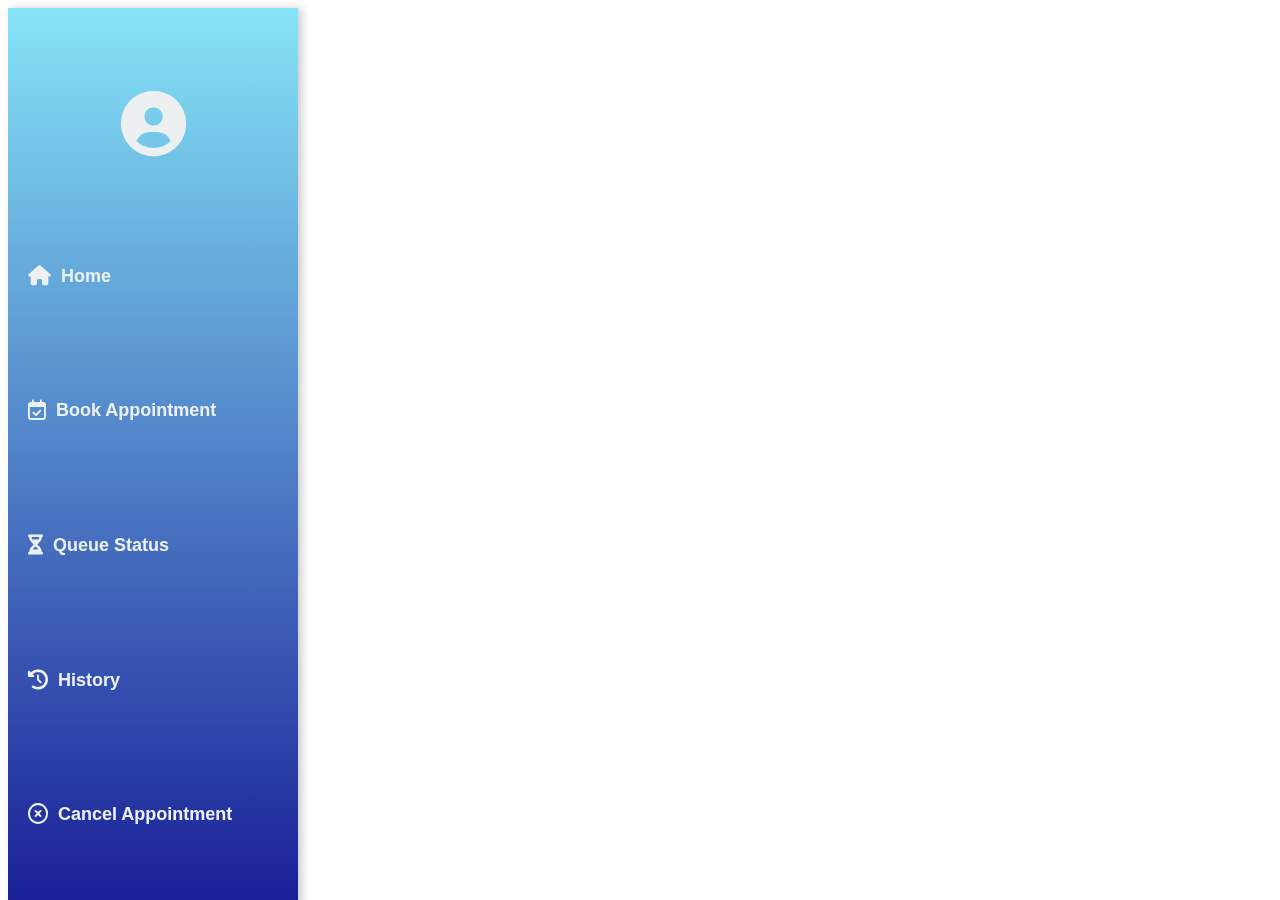
<file: Patient_Queue_Status/index.html>
<!DOCTYPE html>
<html lang="en">
<head>
    <meta charset="UTF-8">
    <meta name="viewport" content="width=device-width, initial-scale=1.0">
    <title>Sidebar with Icons</title>
    <link rel="stylesheet" href="style.css">
    <!-- Add Font Awesome link -->
    <link href="https://cdnjs.cloudflare.com/ajax/libs/font-awesome/6.0.0-beta3/css/all.min.css" rel="stylesheet">
</head>
<body>
    <div class="body-content">
    <div class="sidebar">
        <div class="profile-icon">
            <i class="fa-solid fa-circle-user"></i>
        </div>
        <ul class="sidebar-list">
            <li><a href="#home"><span class="icon">
                <i class="fa-solid fa-house"></i>
            </span> Home</a></li>
            <li><a href="#book-appointment"><span class="icon">
                <i class="fa-regular fa-calendar-check"></i>
            </span> Book Appointment</a></li>
            <li><a href="#queue-status"><span class="icon">
                <i class="fa-solid fa-hourglass-half"></i>
            </span> Queue Status</a></li>
            <li><a href="#history"><span class="icon">
                <i class="fa-solid fa-clock-rotate-left"></i>
            </span> History</a></li>
            <li><a href="#cancel-appointment"><span class="icon">
                <i class="fa-regular fa-circle-xmark"></i>
            </span> Cancel Appointment</a></li>
        </ul>
    </div>
    
</div>
</body>
</html>
</file>
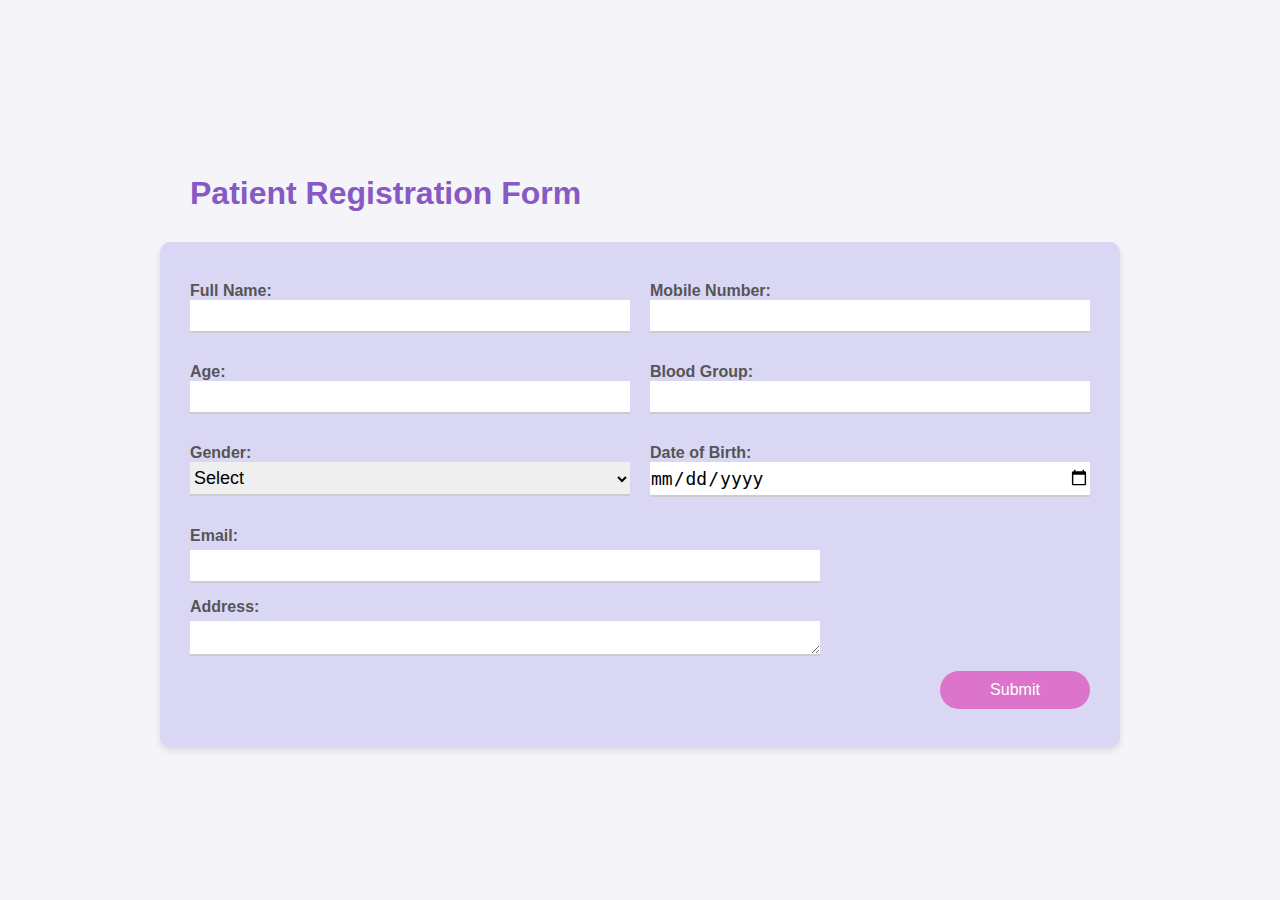
<file: QEase-Project/index.html>
<!DOCTYPE html>
<html lang="en">
<head>
  <meta charset="UTF-8">
  <meta name="viewport" content="width=device-width, initial-scale=1.0">
  <title>Patient Registration Form</title>
  <link rel="stylesheet" href="style.css">
</head>

<body> 
  <h1 class="form-title">Patient Registration Form</h1>
  <div class="form-container">
    <form action="#" method="POST">
      <div class="inline-fields">
        <div>
          <label for="name">Full Name:</label>
          <input type="text" id="name" name="name" required>
        </div>
        <div>
          <label for="mobile">Mobile Number:</label>
          <input type="tel" id="mobile" name="mobile" pattern="[0-9]{10}" required>
        </div>
      </div>

      <div class="inline-fields">
        <div>
          <label for="age">Age:</label>
          <input type="number" id="age" name="age" min="1" required>
        </div>
        <div>
          <label for="bloodgroup">Blood Group:</label>
          <input type="text" id="bloodgroup" name="bloodgroup" required>
        </div>
      </div>

      <div class="inline-fields">
        <div>
          <label for="gender">Gender:</label>
          <select id="gender" name="gender" required>
            <option value="">Select</option>
            <option value="Male">Male</option>
            <option value="Female">Female</option>
            <option value="Other">Other</option>
          </select>
        </div>
        <div>
          <label for="dob">Date of Birth:</label>
          <input type="date" id="dob" name="dob" required>
        </div>
      </div>

      <label for="email">Email:</label>
      <input type="email" id="email" name="email" required>

      <label for="address">Address:</label>
      <textarea id="address" name="address"required></textarea>

      <button type="submit">Submit</button>
    </form>
  </div>
</body>
</html>
</file>
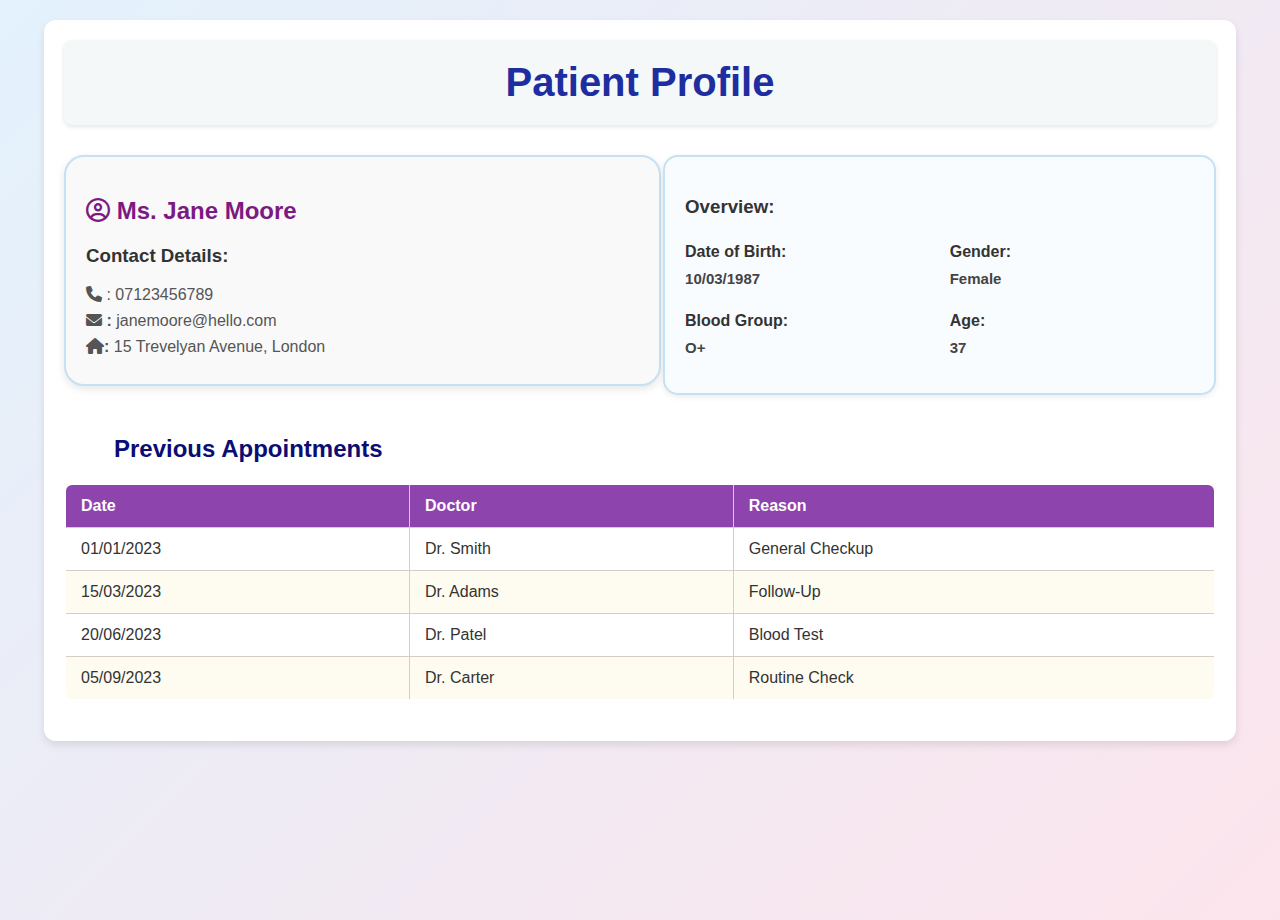
<file: QEase-Project/Patient Profile/index.html>
<!DOCTYPE html>
<html lang="en">
<head>
  <meta charset="UTF-8">
  <meta name="viewport" content="width=device-width, initial-scale=1.0">
  <title>Patient Profile</title>
  <link href="https://cdnjs.cloudflare.com/ajax/libs/font-awesome/6.0.0-beta3/css/all.min.css" rel="stylesheet">
  <link rel="stylesheet" href="style.css">
</head>
<body>
  <div class="profile-container">
    <!-- Header -->
    <header class="profile-header">
      <h1>Patient Profile</h1>
    </header>

    <!-- Profile Content -->
    <div class="profile-content">
      <!-- Left Section -->
      <div class="left-section">
        <div class="profile-card">
          <h2 style="color: rgb(124, 26, 131);"><span class="profile-icon"><i class="fa-regular fa-circle-user"></i></span> Ms. Jane Moore</h2>
          <div class="contact-details">
            <h3>Contact Details:</h3>
            <p><strong></strong><i class="fa-solid fa-phone"></i> :</strong> 07123456789</p>
            <p><strong><i class="fa-solid fa-envelope"></i> :</strong> janemoore@hello.com</p>
            <p><strong><i class="fa-solid fa-house"></i>:</strong> 15 Trevelyan Avenue, London</p>
          </div>
        </div>
      </div>

      <!-- Right Section -->
      <div class="right-section">
        <div class="overview">
          <h3>Overview:</h3>
          <div class="overview-row">
            <div class="overview-item">
              <p><strong>Date of Birth:</strong></p>
              <p class="overview-content">10/03/1987</p>
            </div>
            <div class="overview-item">
              <p><strong>Gender:</strong></p>
              <p class="overview-content">Female</p>
            </div>
          </div>
          <div class="overview-row">
            <div class="overview-item">
              <p><strong>Blood Group:</strong></p>
              <p class="overview-content">O+</p>
            </div>
            <div class="overview-item">
              <p><strong>Age:</strong></p>
              <p class="overview-content">37</p>
            </div>
          </div>
        </div>
      </div>
          
    </div>
    <!-- Previous Appointments -->
    <div class="previous-history">
      <h2 style="color: rgb(12, 12, 117);margin-left: 50px;;">Previous Appointments</h2>
      <table class="appointment-table">
        <thead>
          <tr>
            <th>Date</th>
            <th>Doctor</th>
            <th>Reason</th>
          </tr>
        </thead>
        <tbody>
          <tr>
            <td>01/01/2023</td>
            <td>Dr. Smith</td>
            <td>General Checkup</td>
          </tr>
          <tr class="alternate-row">
            <td>15/03/2023</td>
            <td>Dr. Adams</td>
            <td>Follow-Up</td>
          </tr>
          <tr>
            <td>20/06/2023</td>
            <td>Dr. Patel</td>
            <td>Blood Test</td>
          </tr>
          <tr class="alternate-row">
            <td>05/09/2023</td>
            <td>Dr. Carter</td>
            <td>Routine Check</td>
          </tr>
        </tbody>
      </table>
    </div>
    </div>
      </div>
    </div>
  </div>
</body>
</html>
</file>
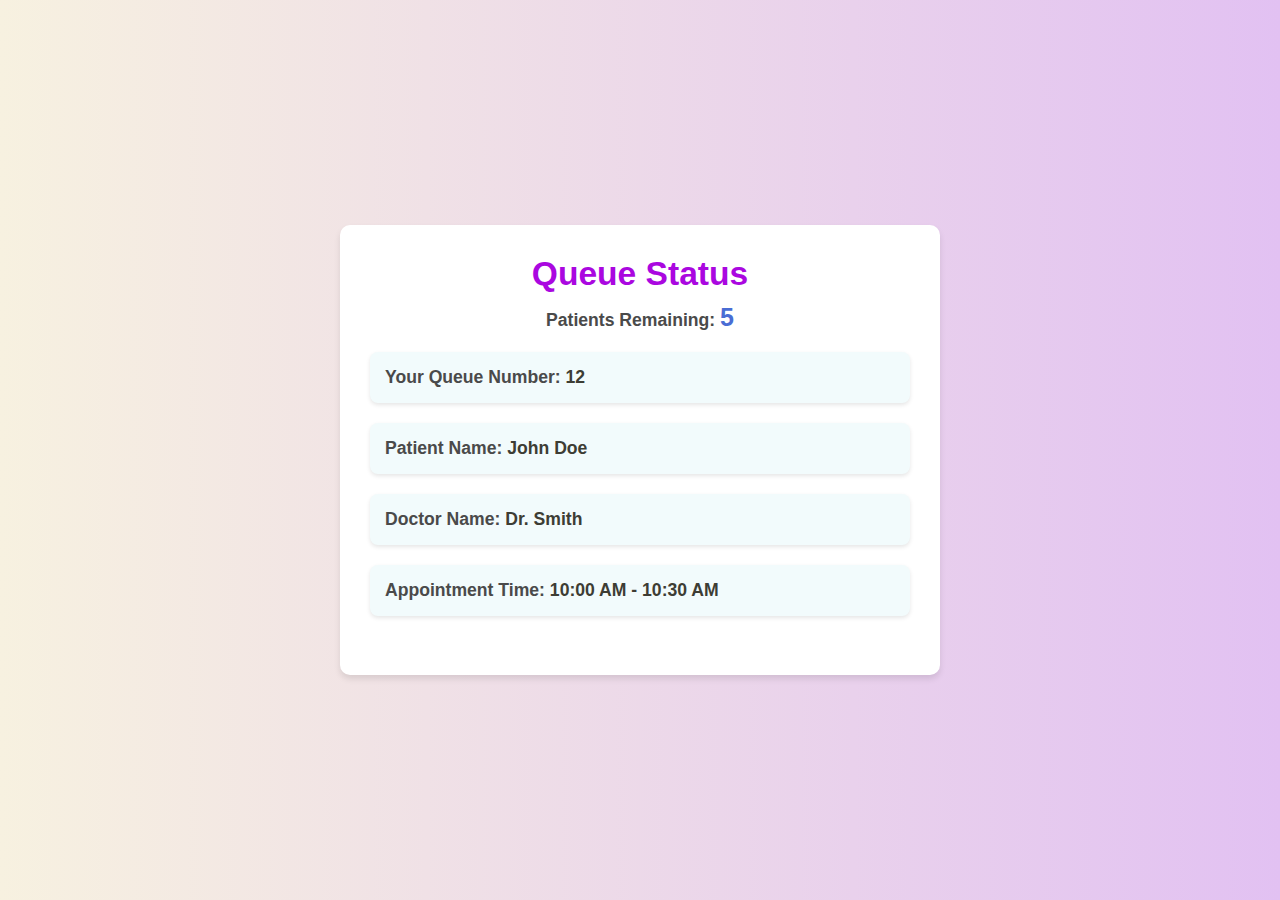
<file: QEase-Project/Queue Status/index.html>
<!DOCTYPE html>
<html lang="en">
<head>
  <meta charset="UTF-8">
  <meta name="viewport" content="width=device-width, initial-scale=1.0">
  <title>Queue Status</title>
  <link rel="stylesheet" href="style.css">
</head>
<body>
  <div class="queue-container">
    <div class="queue-header">
      <h2>Queue Status</h2>
      <p><strong>Patients Remaining:</strong> <span id="patients-remaining">5</span></p>
    </div>
    <div class="queue-details">
      <div class="detail-box">
        <p><strong>Your Queue Number:</strong> <span id="queue-number">12</span></p>
      </div>
      <div class="detail-box">
        <p><strong>Patient Name:</strong> <span id="patient-name">John Doe</span></p>
      </div>
      <div class="detail-box">
        <p><strong>Doctor Name:</strong> <span id="doctor-name">Dr. Smith</span></p>
      </div>
      <div class="detail-box">
        <p><strong>Appointment Time:</strong> <span id="appointment-time">10:00 AM - 10:30 AM</span></p>
      </div>
    </div>
  </div>
</body>
</html>
</file>
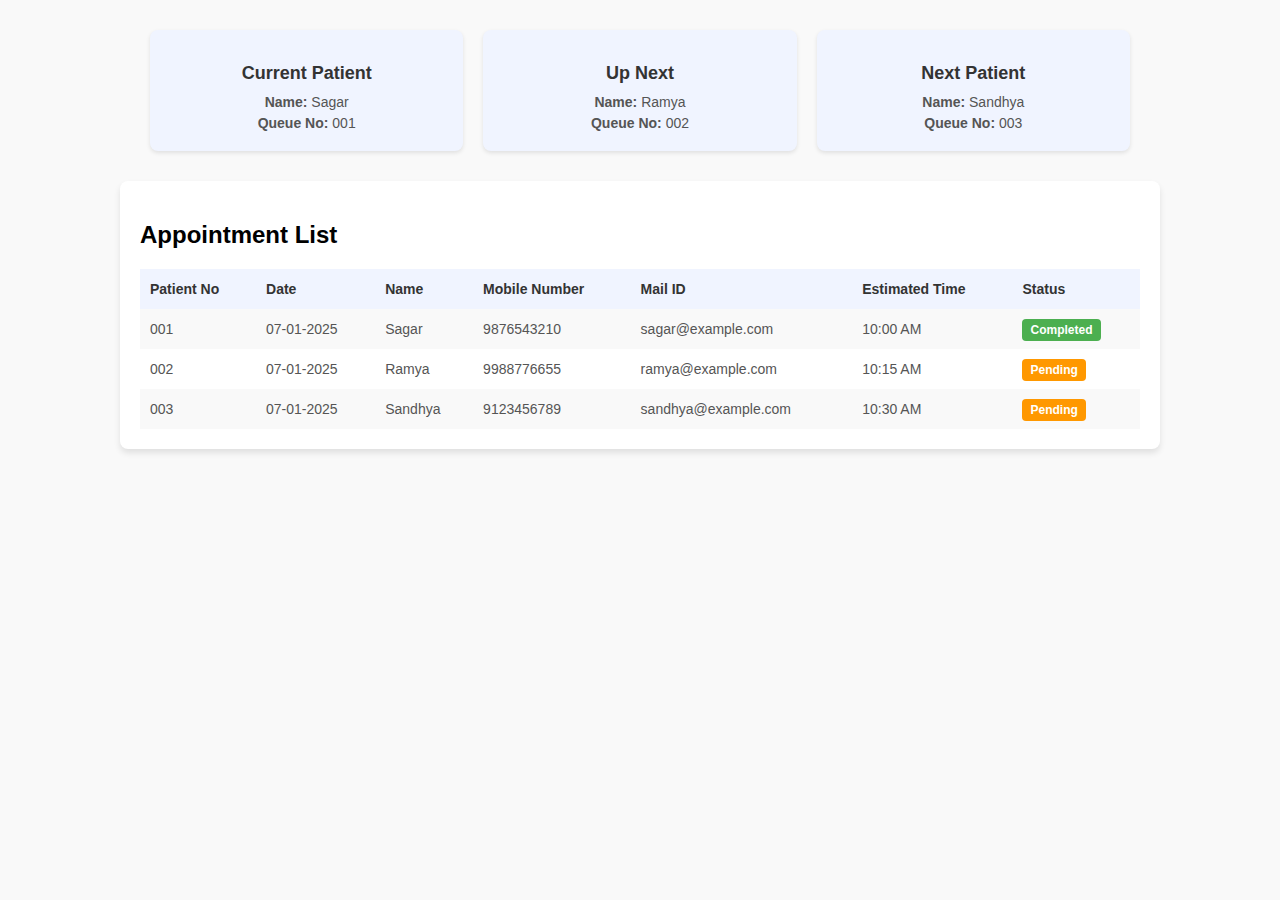
<file: QEase-Project/Appointments/Queue Display/index.html>
<!DOCTYPE html>

<html lang="en">
<head>
  <meta charset="UTF-8">
  <meta name="viewport" content="width=device-width, initial-scale=1.0">
  <title>Dynamic Appointment Queue</title>
  <link rel="stylesheet" href="style.css">
</head>
<body>
  <div class="queue-container">
    <!-- Current Patient -->
    <div class="queue-card" id="current-patient">
      <h3>Current Patient</h3>
      <p><strong>Name:</strong> -</p>
      <p><strong>Queue No:</strong> -</p>
    </div>
    
    <!-- Up Next -->
    <div class="queue-card" id="up-next-patient">
      <h3>Up Next</h3>
      <p><strong>Name:</strong> -</p>
      <p><strong>Queue No:</strong> -</p>
    </div>
    
    <!-- Next Patient -->
    <div class="queue-card" id="next-patient">
      <h3>Later</h3>
      <p><strong>Name:</strong> -</p>
      <p><strong>Queue No:</strong> -</p>
    </div>
  </div>

  <div class="container">
    <h2>Appointment List</h2>
    <table>
      <thead>
        <tr>
          <th>Patient No</th>
          <th>Date</th>
          <th>Name</th>
          <th>Mobile Number</th>
          <th>Mail ID</th>
          <th>Estimated Time</th>
          <th>Status</th>
        </tr>
      </thead>
      <tbody id="appointment-table">
        <!-- Dynamic content will be inserted here -->
      </tbody>
    </table>
  </div>

  <script>
    // Array of patient objects
    const appointments = [
      { 
        patientNo: "001", 
        date: "07-01-2025", 
        name: "Sagar", 
        mobile: "9876543210", 
        email: "sagar@example.com", 
        estimatedTime: "10:00 AM", 
        status: "Completed" 
      },
      { 
        patientNo: "002", 
        date: "07-01-2025", 
        name: "Ramya", 
        mobile: "9988776655", 
        email: "ramya@example.com", 
        estimatedTime: "10:15 AM", 
        status: "Pending" 
      },
      { 
        patientNo: "003", 
        date: "07-01-2025", 
        name: "Sandhya", 
        mobile: "9123456789", 
        email: "sandhya@example.com", 
        estimatedTime: "10:30 AM", 
        status: "Pending" 
      }
    ];

    // Dynamically populate the table
    const tableBody = document.getElementById("appointment-table");

    appointments.forEach((appointment) => {
      const row = document.createElement("tr");

      row.innerHTML = `
        <td>${appointment.patientNo}</td>
        <td>${appointment.date}</td>
        <td>${appointment.name}</td>
        <td>${appointment.mobile}</td>
        <td>${appointment.email}</td>
        <td>${appointment.estimatedTime}</td>
        <td><span class="status ${appointment.status.toLowerCase()}">${appointment.status}</span></td>
      `;

      tableBody.appendChild(row);
    });

    // Function to dynamically update current, up next, and next patients
    function updateQueue(appointments) {
      const currentPatient = document.getElementById("current-patient");
      const upNextPatient = document.getElementById("up-next-patient");
      const nextPatient = document.getElementById("next-patient");

      // Update Current Patient
      if (appointments[0]) {
        currentPatient.innerHTML = `
          <h3>Current Patient</h3>
          <p><strong>Name:</strong> ${appointments[0].name}</p>
          <p><strong>Queue No:</strong> ${appointments[0].patientNo}</p>
        `;
      }

      // Update Up Next
      if (appointments[1]) {
        upNextPatient.innerHTML = `
          <h3>Up Next</h3>
          <p><strong>Name:</strong> ${appointments[1].name}</p>
          <p><strong>Queue No:</strong> ${appointments[1].patientNo}</p>
        `;
      }

      // Update Next Patient
      if (appointments[2]) {
        nextPatient.innerHTML = `
          <h3>Next Patient</h3>
          <p><strong>Name:</strong> ${appointments[2].name}</p>
          <p><strong>Queue No:</strong> ${appointments[2].patientNo}</p>
        `;
      }
    }

    // Call the function to update the queue
    updateQueue(appointments);
  </script>
</body>
</html>
</file>
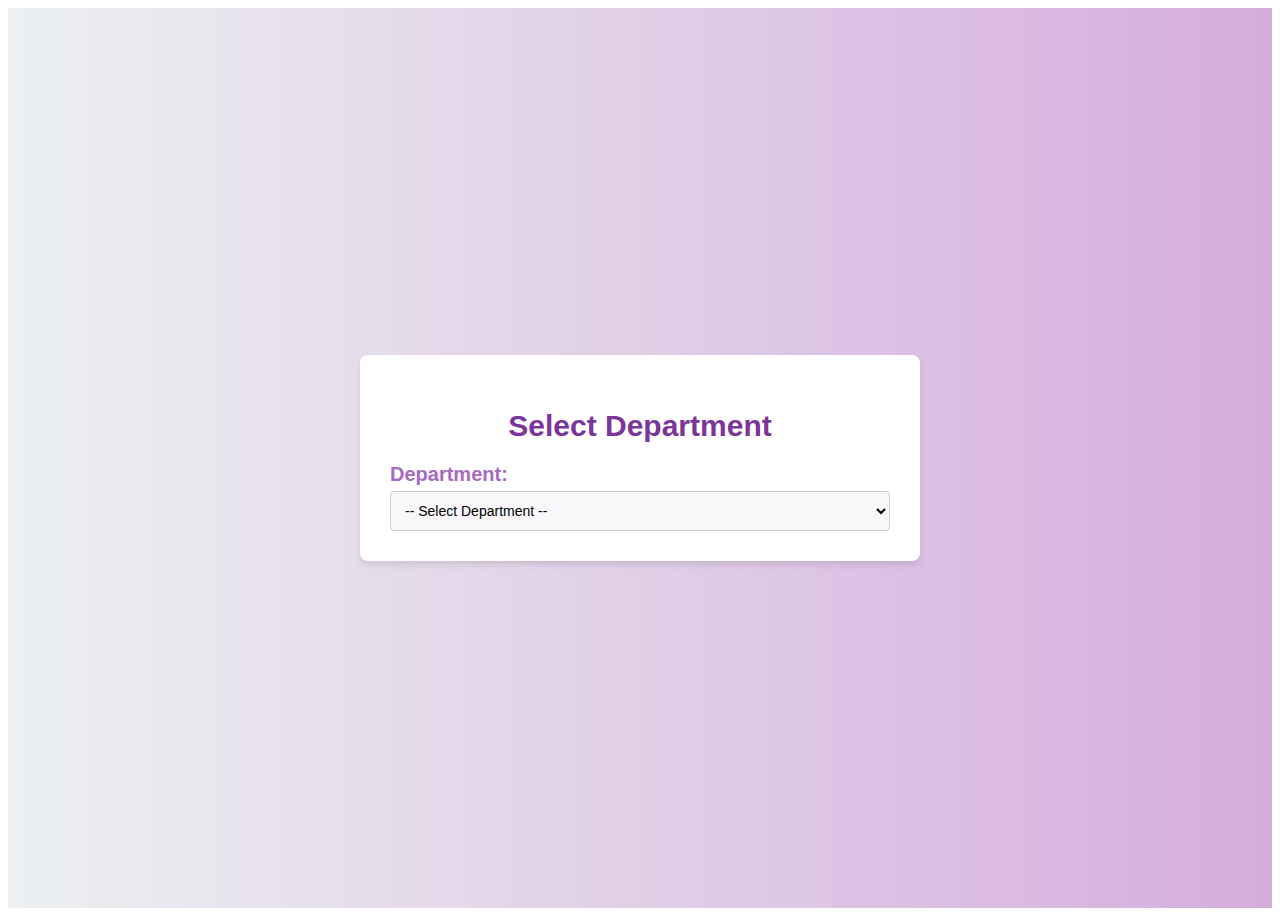
<file: QEase-Project/Appointments/Selecting department/index.html>
<!DOCTYPE html>
<html lang="en">
<head>
  <meta charset="UTF-8">
  <meta name="viewport" content="width=device-width, initial-scale=1.0">
  <title>Hospital Departments</title>
  <link rel="stylesheet" href="style.css">
</head>
<body>
    <div class ="overall">
  <div class="container">
    <h2>Select Department</h2>
    <label for="department">Department:</label>
    <select id="department" onchange="showDoctorSelection()">
      <option value="">-- Select Department --</option>
      <option value="cardiology">Cardiology</option>
      <option value="orthopedics">Orthopedics</option>
      <option value="pediatrics">Pediatrics</option>
      <option value="neurology">Neurology</option>
    </select>

    <!-- Second dropdown for doctors -->
    <div id="doctor-selection" class="hidden">
      <label for="doctors">Doctors:</label>
      <select id="doctors" onchange="enableProceedButton()">
        <option value="">-- Select Doctor --</option>
      </select>
    </div>

    <!-- Proceed button -->
    <button id="proceed-btn" class="hidden" onclick="proceed()">Proceed</button>
  </div>

  <script>
    function showDoctorSelection() {
      const doctorsByDepartment = {
        cardiology: ["Dr. John Smith", "Dr. Emily Davis", "Dr. Michael Brown"],
        orthopedics: ["Dr. Laura Wilson", "Dr. Robert Johnson", "Dr. Sarah Lee"],
        pediatrics: ["Dr. Anna Taylor", "Dr. Chris Green", "Dr. David White"],
        neurology: ["Dr. Sophia Clark", "Dr. James Martinez", "Dr. Olivia Hall"]
      };

      const department = document.getElementById("department").value;
      const doctorSelectionDiv = document.getElementById("doctor-selection");
      const doctorsDropdown = document.getElementById("doctors");
      const proceedBtn = document.getElementById("proceed-btn");

      // Reset doctors dropdown and proceed button
      doctorsDropdown.innerHTML = '<option value="">-- Select Doctor --</option>';
      proceedBtn.classList.add("hidden");

      // Populate doctors dropdown based on the selected department
      if (department) {
        const doctors = doctorsByDepartment[department];
        doctors.forEach(doctor => {
          const option = document.createElement("option");
          option.value = doctor;
          option.textContent = doctor;
          doctorsDropdown.appendChild(option);
        });

        // Show doctors dropdown
        doctorSelectionDiv.classList.remove("hidden");
      } else {
        doctorSelectionDiv.classList.add("hidden");
      }
    }

    function enableProceedButton() {
      const doctor = document.getElementById("doctors").value;
      const proceedBtn = document.getElementById("proceed-btn");

      if (doctor) {
        proceedBtn.classList.remove("hidden");
      } else {
        proceedBtn.classList.add("hidden");
      }
    }

    function proceed() {
      const department = document.getElementById("department").value;
      const doctor = document.getElementById("doctors").value;

      if (department && doctor) {
        alert(`You have selected:\nDepartment: ${department}\nDoctor: ${doctor}`);
      }
    }
  </script>
    </div>
</body>
</html>
</file>
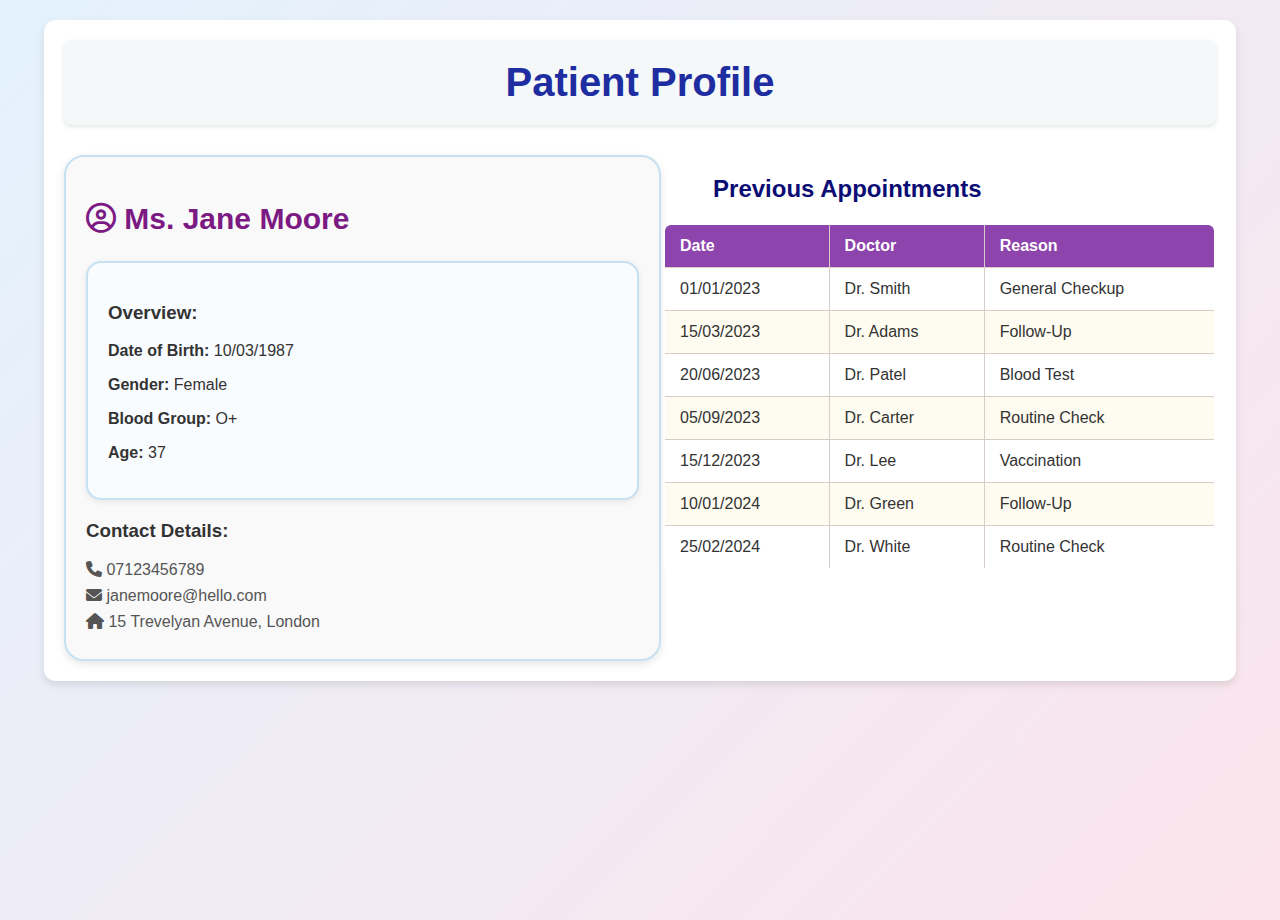
<file: QEase-Project/Patient Profile/index1.html>
<!DOCTYPE html>
<html lang="en">
<head>
  <meta charset="UTF-8">
  <meta name="viewport" content="width=device-width, initial-scale=1.0">
  <title>Patient Profile</title>
  <link href="https://cdnjs.cloudflare.com/ajax/libs/font-awesome/6.0.0-beta3/css/all.min.css" rel="stylesheet">
  <link rel="stylesheet" href="style.css">
</head>
<body>
  <div class="profile-container">
    <!-- Header -->
    <header class="profile-header">
      <h1>Patient Profile</h1>
    </header>

    <!-- Profile Content -->
    <div class="profile-content">
      <div class="left-section">
        <div class="profile-card">
          <h2 style="color: rgb(124, 26, 131); font-size: 30px;">
            <span class="profile-icon"><i class="fa-regular fa-circle-user"></i></span> Ms. Jane Moore
          </h2>
          <div class="profile-card-content">
            <!-- Overview -->
            <div class="overview">
              <h3>Overview:</h3>
              <p><strong>Date of Birth:</strong> 10/03/1987</p>
              <p><strong>Gender:</strong> Female</p>
              <p><strong>Blood Group:</strong> O+</p>
              <p><strong>Age:</strong> 37</p>
            </div>

            <!-- Contact Details -->
            <div class="contact-details">
              <h3>Contact Details:</h3>
              <p><i class="fa-solid fa-phone"></i> 07123456789</p>
              <p><i class="fa-solid fa-envelope"></i> janemoore@hello.com</p>
              <p><i class="fa-solid fa-house"></i> 15 Trevelyan Avenue, London</p>
            </div>
          </div>
        </div>
      </div>

      <!-- Right Section -->
      <div class="right-section">
        <h2 style="color: rgb(12, 12, 117); margin-left: 50px;">Previous Appointments</h2>
        <div class="table-container">
          <table class="appointment-table">
            <thead>
              <tr>
                <th>Date</th>
                <th>Doctor</th>
                <th>Reason</th>
              </tr>
            </thead>
            <tbody>
              <tr>
                <td>01/01/2023</td>
                <td>Dr. Smith</td>
                <td>General Checkup</td>
              </tr>
              <tr class="alternate-row">
                <td>15/03/2023</td>
                <td>Dr. Adams</td>
                <td>Follow-Up</td>
              </tr>
              <tr>
                <td>20/06/2023</td>
                <td>Dr. Patel</td>
                <td>Blood Test</td>
              </tr>
              <tr class="alternate-row">
                <td>05/09/2023</td>
                <td>Dr. Carter</td>
                <td>Routine Check</td>
              </tr>
              <tr>
                <td>15/12/2023</td>
                <td>Dr. Lee</td>
                <td>Vaccination</td>
              </tr>
              <tr class="alternate-row">
                <td>10/01/2024</td>
                <td>Dr. Green</td>
                <td>Follow-Up</td>
              </tr>
              <tr>
                <td>25/02/2024</td>
                <td>Dr. White</td>
                <td>Routine Check</td>
              </tr>
            </tbody>
          </table>
        </div>
      </div>
    </div>
  </div>
</body>
</html>
</file>
<file: QEase-Project/style.css>
body {
    font-family: Arial, sans-serif;
    background-color: #f4f4f9;
    margin: 0;
    padding: 0;
    display: flex;
    flex-direction: column;
    align-items: center;
    justify-content: center;
    height: 100vh; /* Ensures content is centered vertically */
}
  
.form-title {
    color: #8759c4;
    font-size: 32px;
    margin-bottom: 20px;
    text-align: left; /* Align the heading to the left */
    width: 100%; /* Makes heading span full width */
    max-width: 900px; /* Matches the form-container width */
}
  
.form-container {
    background-color: #dad7f5;
    padding: 30px 30px;
    padding-bottom: 15px;
    padding-top: 40px;
    border-radius: 10px;
    box-shadow: 0 4px 6px rgba(0, 0, 0, 0.1);
    max-width: 900px;
    width: 100%;
    height: 450px;
    margin-top: 10px;
}
  
form {
    display: flex;
    flex-direction: column;
}
  
label {
    margin-bottom: 5px;
    font-weight: bold;
    color: #555555;
} 
 

input,
textarea,
select {
    margin-bottom: 15px;
    padding: 5px 0;
    border: none;
    border-bottom: 2px solid #cccccc;
    outline: none;
    font-size: 18px;
    width: 100%; /* Make fields take full width below labels */
}

textarea {
    height: 23px;
    width: 70%; /* Make the textarea width consistent */
}

#email {
    width: 70%; /* Set the width of the email input field to 70% */
}

input:focus,
textarea:focus,
select:focus {
    border-bottom: 2px solid #7f3bd8;
}
  
.inline-fields {
    display: flex;
    justify-content: space-between;
    gap: 20px;
    margin-bottom: 15px;
}
  
.inline-fields div {
    flex: 1; /* Ensures fields share equal width */
}
  

button {
    background-color: #dc74cb;
    color: #ffffff;
    border: none;
    cursor: pointer;
    font-size: 16px;
    padding: 10px;
    border-radius: 25px;
    margin-left: auto;
    width: 150px; /* Fixed button width */
}
  
button:hover {
    background-color: #5f2aa3;
}
</file>
<file: QEase-Project/Patient Profile/style.css>
html, body {
    height: 100%;
    font-family: 'Poppins', Arial, sans-serif; /* Modern font */
    margin: 0;
    padding: 0;
    background: linear-gradient(135deg, #e3f2fd, #fce4ec); /* Subtle gradient background */
    color: #333;
    overflow-x: hidden; /* Prevent horizontal scrolling */
}

body {
    display: flex;
    flex-direction: column; /* Ensures header and content stack vertically */
    align-items: center;
    justify-content: border-box;
    padding-top: 20px; /* Prevents header from being cut off */
}

.profile-container {
    width: 90%; /* Takes up 90% of the viewport width */
    max-width: 1200px; /* Ensures the container doesn't grow too large */
    margin: 0 auto;
    padding: 20px;
    background: #ffffff;
    border-radius: 12px;
    box-shadow: 0 4px 8px rgba(0, 0, 0, 0.1);
}

.profile-header {
    width: 100%; /* Ensures the header takes up the full width of the container */
    max-width: 1200px; /* Matches the profile container for alignment */
    margin: 0 auto 30px; /* Centers the header with bottom spacing */
    text-align: center; /* Center-align the header content */
    color: #1e2d9f;
    padding: 20px 0; /* Add vertical padding for spacing */
    background: #f4f8f9; /* Light background for better contrast */
    border-radius: 8px; /* Slight rounding for a polished look */
    box-shadow: 0 2px 4px rgba(0, 0, 0, 0.1);
}

.profile-header h1 {
    font-size: 2.5rem; /* Larger font for header text */
    font-weight: 600;
    margin: 0;
}

.profile-header .profile-icon {
    font-size: 50px; /* Larger icon for visual impact */
    display: block;
    margin: 10px auto;
}

.overview {
    background: #f9fcff;
    padding: 20px;
    border-radius: 15px;
    margin-bottom: 20px;
    border: 2px solid #c5e1f3;
    box-shadow: 0 2px 6px rgba(0, 0, 0, 0.08);
}

.overview-row {
    display: flex;
    justify-content: space-between;
    margin-bottom: 10px;
    flex-wrap: wrap;
    gap: 20px;
}

.overview-item {
    display: block;
    width: 48%;
}

.overview-item p {
    margin: 4px 0;
    line-height: 1.5;
}

.overview-content {
    color: #444;
    font-size: 15px;
    font-weight: bold;
}

.profile-content {
    display: flex;
    gap: 20px;
    flex-wrap: wrap;
    justify-content: space-between;
}

.right-section, .left-section {
    width: 48%;
}

.profile-card {
    width: 100%;
    padding: 20px;
    border-radius: 20px;
    text-align: left;
    background: #f9f9f9;
    border: 2px solid #c5e1f3;
    box-shadow: 0 3px 8px rgba(0, 0, 0, 0.1);
}

.contact-details p {
    margin: 8px 0;
    font-size: 16px;
    color: #555;
}

.appointment-table {
    width: 100%; /* Takes up the full width of its container */
    border-collapse: collapse;
    margin: 20px 0;
    text-align: left;
    background: #ffffff;
    border: 2px solid #e1bee7;
    border-radius: 8px;
    overflow: hidden;
}

.appointment-table thead {
    background: #8e44ad;
    color: #ffffff;
    font-weight: bold;
}

.appointment-table th,
.appointment-table td {
    padding: 12px 15px;
    border: 1px solid #d7ccc8;
}

.appointment-table tbody tr:nth-child(even),
.appointment-table tbody tr.alternate-row {
    background: #fefbf0;
}

.appointment-table tbody tr:nth-child(odd) {
    background: #ffffff;
}

.appointment-table tbody tr:hover {
    background: #f3e5f5;
    transition: background 0.3s ease;
}

button {
    background: #1e88e5;
    color: #fff;
    padding: 10px 20px;
    border: none;
    border-radius: 8px;
    font-size: 16px;
    cursor: pointer;
    transition: background 0.3s ease;
    display: block;
    margin: 20px auto; /* Center button */
}

button:hover {
    background: #1565c0;
}

@media (max-width: 768px) {
    .profile-content {
        flex-direction: column;
    }

    .left-section, .right-section {
        width: 100%;
    }

    .profile-header {
        padding: 15px; /* Adjust padding for smaller screens */
    }
}

@media (max-width: 480px) {
    .profile-card {
        padding: 15px;
    }

    .profile-icon {
        font-size: 35px;
    }

    .contact-details p {
        font-size: 14px;
    }

    .appointment-table {
        width: 100%;
    }
}
</file>
<file: QEase-Project/Appointments/Queue Display/style.css>
body {
    font-family: Arial, sans-serif;
    margin: 0;
    padding: 20px;
    background-color: #f9f9f9;
  }
  
  .container {
    max-width: 1000px;
    margin: 20px auto;
    background: #fff;
    padding: 20px;
    border-radius: 8px;
    box-shadow: 0 4px 6px rgba(0, 0, 0, 0.1);
  }
  
  .queue-container {
    display: flex;
    justify-content: space-between;
    margin: 0 auto;
    max-width: 1000px;
  }
  
  .queue-card {
    flex: 1;
    margin: 10px;
    padding: 15px;
    background-color: #f0f4ff;
    border-radius: 8px;
    box-shadow: 0 2px 4px rgba(0, 0, 0, 0.1);
    text-align: center;
  }
  
  .queue-card h3 {
    margin-bottom: 10px;
    font-size: 18px;
    color: #333;
  }
  
  .queue-card p {
    font-size: 14px;
    margin: 5px 0;
    color: #555;
  }
  
  table {
    width: 100%;
    border-collapse: collapse;
    margin-top: 20px;
  }
  
  thead {
    background-color: #f0f4ff;
  }
  
  thead th {
    text-align: left;
    padding: 12px 10px;
    font-size: 14px;
    color: #333;
  }
  
  tbody td {
    text-align: left;
    padding: 12px 10px;
    font-size: 14px;
    color: #555;
  }
  
  tbody tr:nth-child(odd) {
    background-color: #f9f9f9;
  }
  
  tbody tr:hover {
    background-color: #f0f8ff;
  }
  
  .status {
    padding: 4px 8px;
    border-radius: 4px;
    font-size: 12px;
    font-weight: bold;
    color: white;
  }
  
  .status.completed {
    background-color: #4CAF50;
  }
  
  .status.pending {
    background-color: #FF9800;
  }
</file>
<file: QEase-Project/Appointments/Selecting department/style.css>
.overall {
    font-family: Arial, sans-serif;
    margin: 0;
    padding: 0;
    background-color: #f9f9f9;
    display: flex;
    justify-content: center;
    align-items: center;
    height: 100vh;
    background-image: linear-gradient(to right, rgb(236, 240, 241),rgb(213, 173, 221));
  }
  
  .container {
    width: 500px;
    padding: 30px;
    background:white;
    border-radius: 8px;
    box-shadow: 0 4px 6px rgba(0, 0, 0, 0.1);
    text-align: center;
  }
  
  h2 {
    color:  #7c359a;
    margin-bottom: 20px;
    font-size: 30px;
  }
  
  label {
    display: block;
    margin-top: 15px;
    font-weight: bold;
    font-size: 20px;
    color: #a76ac1;
    text-align: left;
  }
  
  select {
    width: 100%;
    padding: 10px;
    margin-top: 5px;
    border: 1px solid #ccc;
    background-color: rgb(249, 247, 249);
    border-radius: 4px;
    font-size: 14px;
    box-sizing: border-box;
    cursor: pointer;
  }
  
  button {
    margin-top: 30px;
    margin-bottom: 30px;
    padding: 10px 15px;
    border: none;
    background-color: #e99fed;
    color: white;
    font-size: 14px;
    border-radius: 4px;
    cursor: pointer;
    display: inline-block;
  }
  
  button.hidden {
    display: none;
  }
  
  button:hover {
    background-color: #762769;
  }
  
  .hidden {
    display: none;
  }
</file>
<file: Patient_Queue_Status/style.css>
/* General reset */
.body-content{
    margin: 0;
    font-family: Arial, sans-serif;
}

.sidebar {
    width: 250px;
    height: 100vh;
    background-image: linear-gradient(rgb(133, 228, 247),rgb(21, 21, 147));
    color: #ecf0f1;
    padding: 20px;
    position: fixed;
    display: flex;
    flex-direction: column;
    align-items: center;
    box-shadow: 4px 0 8px rgba(0, 0, 0, 0.2); /* Added shadow */
}

.profile-icon {
    margin: 0;
    font-size: 65px; /* Size of the profile icon */
    text-align: center;
    margin-top: 60px;

}

.sidebar-list {
    list-style: none;
    padding: 0;
    margin: 0;
    flex-grow: 1;
    display: flex;
    flex-direction: column;
    justify-content: space-evenly;
    width: 100%;
}

.sidebar-list li {
    margin: 0;
    width: 100%;
}

.sidebar-list a {
    text-decoration: none;
    color: #ecf0f1;
    font-size: 18px;
    font-weight: bold;
    display: flex;
    align-items: center;
    padding: 10px 0;
    transition: color 0.3s ease, background-color 0.3s ease; /* Smooth transition for background color */
    border-radius: 5px; /* Slight round corners for each item */
}

.sidebar-list a:hover {
    color:rgb(22, 2, 81);
    background-color:white; /* Slight background change on hover */
}

.sidebar-list a.active {
    color:rgb(22, 2, 81);
    background-color:white; 
}

.icon {
    margin-right: 10px;
    font-size: 20px; /* Icon size */
    transition: color 0.3s ease;
}

/* Profile icon specific styles */
.profile-icon .icon {
    font-size: 50px; /* Enlarge profile icon */
}

/* Icon color change on hover and when active */
.sidebar-list a:hover .icon,
.sidebar-list a.active .icon {
    color: rgb(22, 2, 81);
}
</file>
<file: QEase-Project/Queue Status/style.css>
/* General Reset */
* {
    margin: 0;
    padding: 0;
    box-sizing: border-box;
  }
  
  body {
    font-family: Arial, sans-serif;
    background-image: linear-gradient(to right, rgb(247, 241, 224), rgb(226, 193, 242));
    color: #3d3d34;
    display: flex;
    justify-content: center;
    align-items: center;
    height: 100vh;
    padding: 10px;
  }
  
  /* Queue Container */
  .queue-container {
    display: flex;
    flex-direction: column;
    justify-content: flex-start;
    background-color: #ffffff;
    padding: 30px;
    border-radius: 10px;
    box-shadow: 0 4px 6px rgba(0, 0, 0, 0.1);
    width: 90%;
    max-width: 600px;
    height: 450px;
    min-height: 400px;
    transition: transform 0.3s ease, box-shadow 0.3s ease; /* Smooth hover effect */
  }
  
  /* Hover Effect */
  .queue-container:hover {
    transform: scale(1.05); /* Enlarges the flexbox slightly */
    box-shadow: 0 6px 12px rgba(0, 0, 0, 0.2); /* Adds a deeper shadow for emphasis */
  }
  
  /* Queue Header */
  .queue-header {
    text-align: center;
    margin-bottom: 20px;
  }
  
  .queue-header h2 {
    margin-bottom: 10px;
    color: #aa07e0;
    font-size: 2.1rem;
  }
  
  .queue-header p {
    font-size: 1.1rem;
    color: #382d2d;
  }
  
  /* Patients Remaining */
  #patients-remaining {
    font-size:25px; /* Increased font size for better emphasis */
    color: #4a6dd4; /* Optional: Highlight this text with the theme color */
    font-weight:bold;
  }
  /* Queue Details */
  .queue-details {
    display: flex;
    flex-direction: column;
    gap: 20px;
  }
  
  .detail-box {
    display: flex;
    font-weight: bold;
    justify-content: space-between;
    align-items: center;
    background-color: hsl(185, 65%, 97%);
    padding: 15px;
    border-radius: 8px;
    box-shadow: 0 2px 4px rgba(0, 0, 0, 0.1);
  }
  
  .detail-box p {
    margin: 0;
    font-size: 1.1rem;
  }
  
  strong {
    color: #4a4a4a;
  }
</file>
